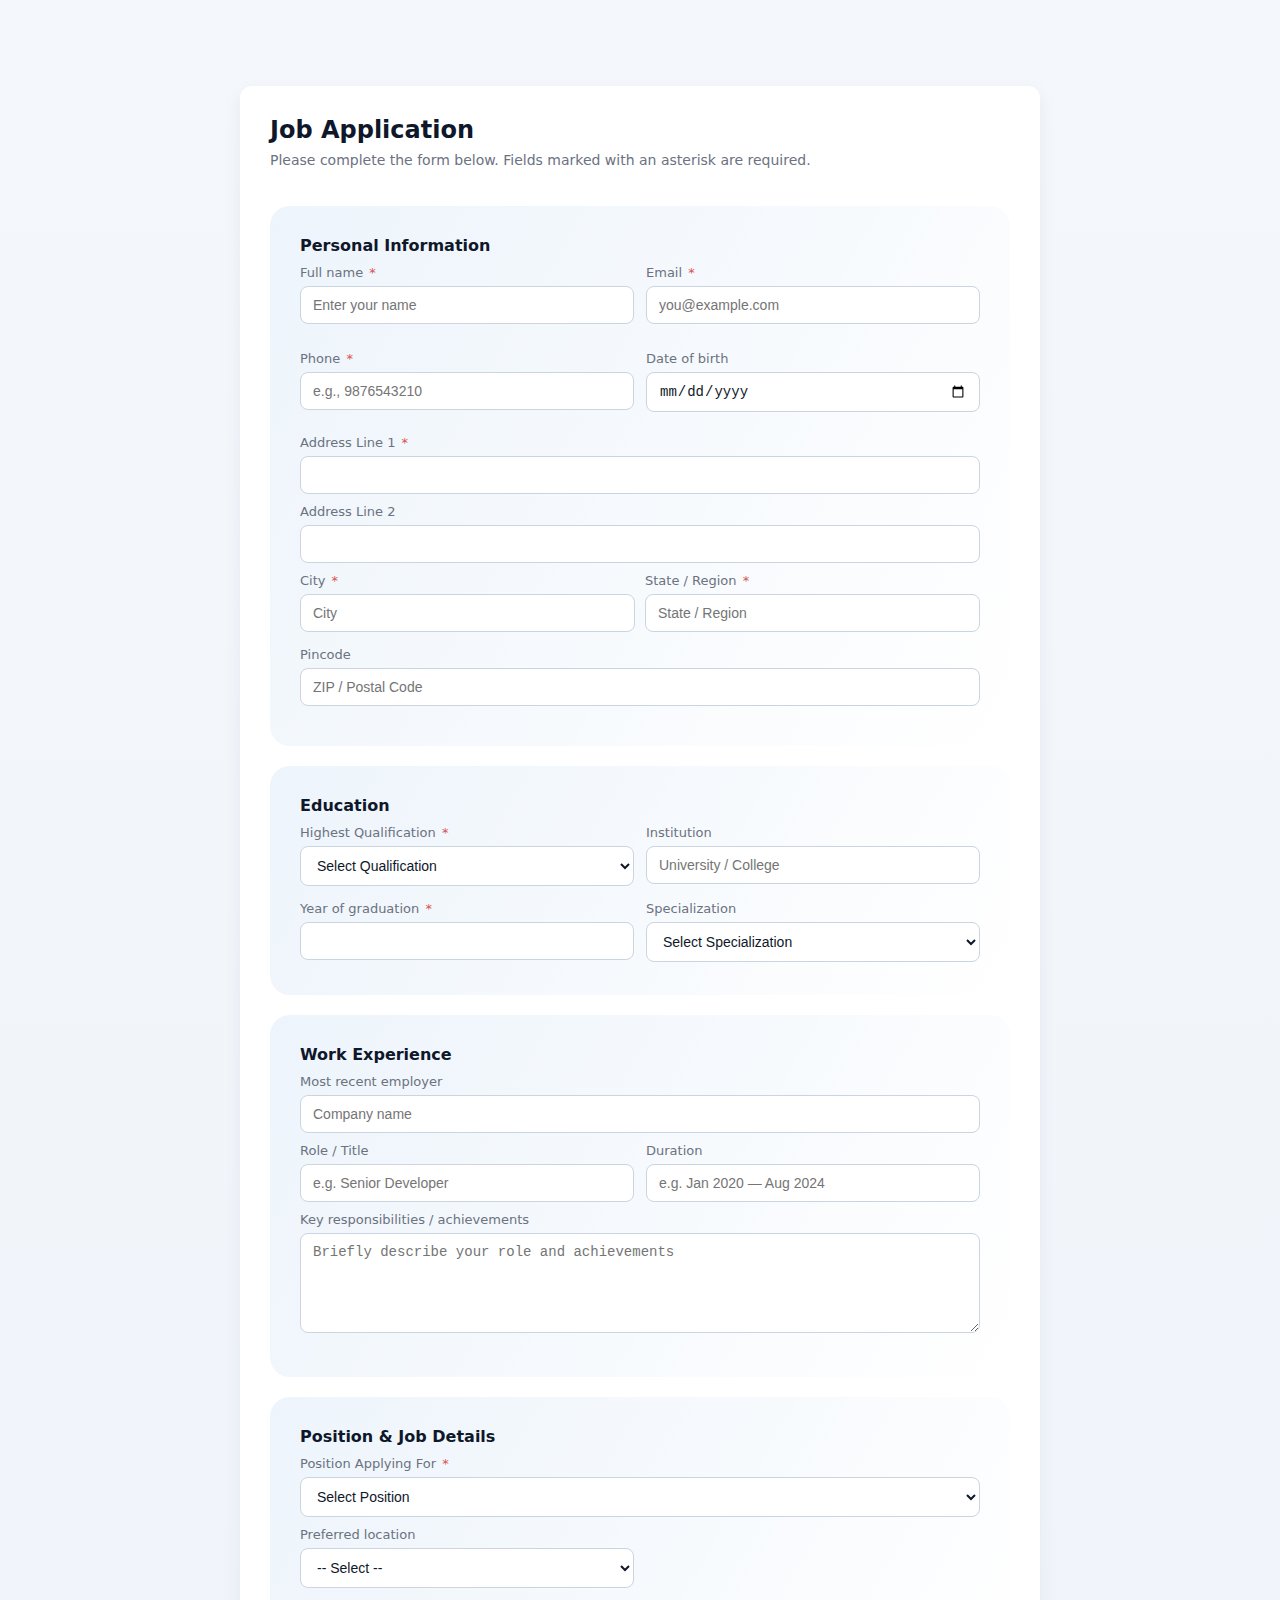
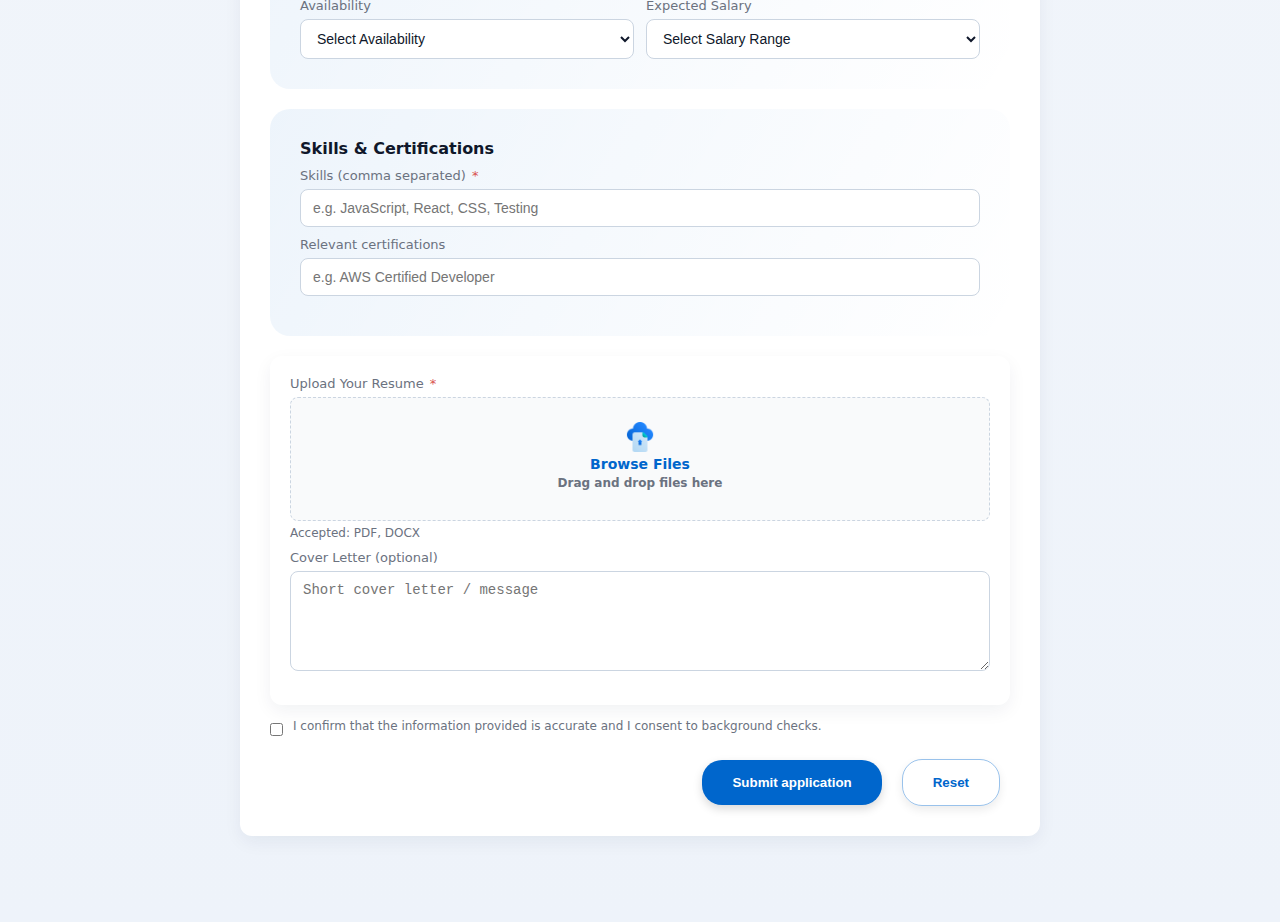
<file: form/form.html>
<!DOCTYPE html>
<html lang="en">
  <head>
    <meta charset="UTF-8" />
    <meta name="viewport" content="width=device-width, initial-scale=1" />
    <title>Job Portal – Application Form</title>

    <link rel="stylesheet" href="/form/form.css" />
  </head>
  <body>
    <div class="container">
      <div class="card">
        <h1>Job Application</h1>
        <p class="lead">
          Please complete the form below. Fields marked with an asterisk are
          required.
        </p>
        <form id="jobForm" action="#" method="post">
          <div>
            <!----------personal info----------->
            <div class="section">
              <strong>Personal Information</strong>
              <div class="grid" style="margin-top: 10px">
                <div class="form-row">
                  <label for="name" class="required">Full name</label>
                  <input
                    id="name"
                    type="text"
                    name="fullName"
                    placeholder="Enter your name"
                    required />
                  <p id="err1-name" class="error-msg"></p>
                </div>

                <div class="form-row">
                  <label for="email" class="required">Email</label>
                  <input
                    id="email"
                    type="email"
                    name="email"
                    placeholder="you@example.com"
                    required />
                  <p id="err2-email" class="error-msg"></p>
                </div>
                <div class="form-row">
                  <label class="required">Phone</label>
                  <input
                    id="phone"
                    type="tel"
                    name="phone"
                    pattern="[+0-9()\-\s]{7,25}"
                    placeholder="e.g., 9876543210"
                    required />
                  <p id="phone-error" class="error-msg"></p>
                </div>

                <div class="form-row">
                  <label>Date of birth</label>
                  <input type="date" name="dob" />
                </div>
              </div>

              <div class="form-row" style="margin-top: 10px">
                <label class="required">Address Line 1</label>
                <input
                  id="address1"
                  type="text"
                  name="address_line1"
                  required />
                <p id="address1-error" class="error-msg"></p>
              </div>

              <div class="form-row" style="margin-top: 10px">
                <label>Address Line 2</label>
                <input type="text" name="address_line2" />
              </div>

              <div
                class="form-row"
                style="margin-top: 10px; display: flex; gap: 10px">
                <div style="flex: 1">
                  <label class="required">City</label>
                  <input
                    id="city"
                    type="text"
                    name="city"
                    placeholder="City"
                    required />
                  <p id="city-error" class="error-msg"></p>
                </div>

                <div style="flex: 1">
                  <label class="required">State / Region</label>
                  <input
                    id="state"
                    type="text"
                    name="state"
                    placeholder="State / Region"
                    required />
                  <p id="state-error" class="error-msg"></p>
                </div>
              </div>

              <div class="form-row" style="margin-top: 10px">
                <label>Pincode</label>
                <input
                  type="text"
                  name="pincode"
                  placeholder="ZIP / Postal Code" />
              </div>
            </div>

            <!-----------------education---------------->
            <div class="section" style="margin-top: 12px">
              <strong>Education</strong>

              <div class="grid" style="margin-top: 10px">
                <div>
                  <label for="highest_qualification" class="required"
                    >Highest Qualification</label
                  >
                  <select
                    id="highest_qualification"
                    name="highest_qualification"
                    required>
                    <option value="">Select Qualification</option>
                    <option>B.Sc</option>
                    <option>B.A</option>
                    <option>B.Com</option>
                    <option>B.E</option>
                    <option>B.Tech</option>
                    <option>M.Sc</option>
                    <option>M.A</option>
                    <option>M.Com</option>
                    <option>MBA</option>
                    <option>Ph.D</option>
                  </select>
                  <p id="qualification-error" class="error-msg"></p>
                </div>
                <div>
                  <label>Institution</label>
                  <input
                    id="institution"
                    type="text"
                    name="institution"
                    placeholder="University / College" />
                </div>
              </div>

              <div class="grid" style="margin-top: 10px">
                <div>
                  <label class="required">Year of graduation</label>
                  <input
                    id="gradYear"
                    type="number"
                    name="gradYear"
                    min="1900"
                    max="2100"
                    required />
                  <p id="year-error" class="error-msg"></p>
                </div>
                <div>
                  <label for="specialization">Specialization </label>
                  <select id="specialization" name="specialization">
                    <option value="">Select Specialization</option>
                    <option>Computer Science</option>
                    <option>Information Technology</option>
                    <option>Electronics & Communication</option>
                    <option>Electrical Engineering</option>
                    <option>Mechanical Engineering</option>
                    <option>Civil Engineering</option>
                    <option>Physics</option>
                    <option>Chemistry</option>
                    <option>Mathematics</option>
                    <option>Biotechnology</option>
                  </select>
                </div>
              </div>
            </div>

            <!----------Work Experience-------------->
            <div class="section" style="margin-top: 12px">
              <strong>Work Experience</strong>
              <div style="margin-top: 10px" class="form-row">
                <label>Most recent employer</label>
                <input type="text" name="employer" placeholder="Company name" />
              </div>
              <div class="grid" style="margin-top: 10px">
                <div>
                  <label>Role / Title</label>
                  <input
                    type="text"
                    name="role"
                    placeholder="e.g. Senior Developer" />
                </div>
                <div>
                  <label>Duration</label>
                  <input
                    type="text"
                    name="duration"
                    placeholder="e.g. Jan 2020 — Aug 2024" />
                </div>
              </div>
              <div class="form-row" style="margin-top: 10px">
                <label>Key responsibilities / achievements</label>
                <textarea
                  name="responsibilities"
                  placeholder="Briefly describe your role and achievements"></textarea>
              </div>
            </div>

            <!------------------job details---------------->
            <div class="section" style="margin-top: 12px">
              <strong>Position & Job Details</strong>
              <div style="margin-top: 10px">
                <label for="position" class="required"
                  >Position Applying For</label
                >
                <select id="position" name="position" required>
                  <option value="">Select Position</option>
                  <option>Software Engineer</option>
                  <option>Frontend Developer</option>
                  <option>Backend Developer</option>
                  <option>Full Stack Developer</option>
                  <option>Data Scientist</option>
                  <option>UI/UX Designer</option>
                  <option>Project Manager</option>
                  <option>Business Analyst</option>
                  <option>DevOps Engineer</option>
                  <option>QA Tester</option>
                </select>
                <p id="position-error" class="error-msg"></p>

                <div class="grid" style="margin-top: 10px">
                  <div>
                    <label>Preferred location</label>
                    <select name="location">
                      <option value="">-- Select --</option>
                      <option>Remote</option>
                      <option>Noida</option>
                      <option>Pune</option>
                      <option>Chennai</option>
                      <option>Bengaluru</option>
                      <option>Gurugram</option>
                    </select>
                  </div>
                </div>
                <div class="grid" style="margin-top: 10px">
                  <div>
                    <label for="availability">Availability</label>
                    <select id="availability" name="availability">
                      <option value="">Select Availability</option>
                      <option>Immediate</option>
                      <option>15 Days</option>
                      <option>30 Days</option>
                      <option>45 Days</option>
                      <option>60 Days</option>
                    </select>
                  </div>
                  <div>
                    <label for="expected_salary">Expected Salary</label>
                    <select id="expected_salary" name="expected_salary">
                      <option value="">Select Salary Range</option>
                      <option>₹3,00,000 - ₹5,00,000</option>
                      <option>₹5,00,000 - ₹7,00,000</option>
                      <option>₹7,00,000 - ₹10,00,000</option>
                      <option>₹10,00,000 - ₹15,00,000</option>
                      <option>₹15,00,000+</option>
                    </select>
                  </div>
                </div>
              </div>
            </div>

            <!------skills-------------->
            <div class="section" style="margin-top: 12px">
              <strong>Skills & Certifications</strong>
              <div style="margin-top: 10px" class="form-row">
                <label class="required">Skills (comma separated)</label>
                <input
                  id="skills"
                  type="text"
                  name="skills"
                  placeholder="e.g. JavaScript, React, CSS, Testing" />
                <p id="skills-error" class="error-msg"></p>
              </div>
              <div class="form-row" style="margin-top: 8px">
                <label>Relevant certifications</label>
                <input
                  type="text"
                  name="certs"
                  placeholder="e.g. AWS Certified Developer" />
              </div>
            </div>

            <!---------------file upload------------->
            <div class="card" style="padding: 20px">
              <div class="form-row">
                <label class="required">Upload Your Resume</label>
                <div class="upload-box">
                  <input
                    type="file"
                    id="resume"
                    name="resume"
                    accept=".pdf,.doc,.docx"
                    required />
                  <label for="resume" class="upload-label">
                    <div class="upload-text">
                      <img
                        src="/form/images/upload-file.png"
                        alt=""
                        style="width: 30px; margin-left: 310px" />
                      <strong>Browse Files</strong>
                      <span class="small">Drag and drop files here</span>
                    </div>
                  </label>
                </div>
                <p id="resume-error" class="error-msg"></p>
                <div class="mini">Accepted: PDF, DOCX</div>
              </div>
              <div class="form-row">
                <label>Cover Letter (optional)</label>
                <textarea
                  name="cover"
                  placeholder="Short cover letter / message"></textarea>
              </div>
            </div>
            <!----------------submit---------------->
            <div id="end">
              <div class="checkbox-row">
                <input type="checkbox" id="consent" name="consent" required />
                <label for="consent" class="small">
                  I confirm that the information provided is accurate and I
                  consent to background checks.
                </label>
                <p id="consent-error" class="error-msg"></p>
              </div>

              <div class="actions">
                <button type="submit">Submit application</button>
                <button type="reset" class="btn-outline">Reset</button>
              </div>
            </div>
          </div>
        </form>
      </div>
    </div>

    <script src="form.js"></script>
  </body>
</html>
</file>
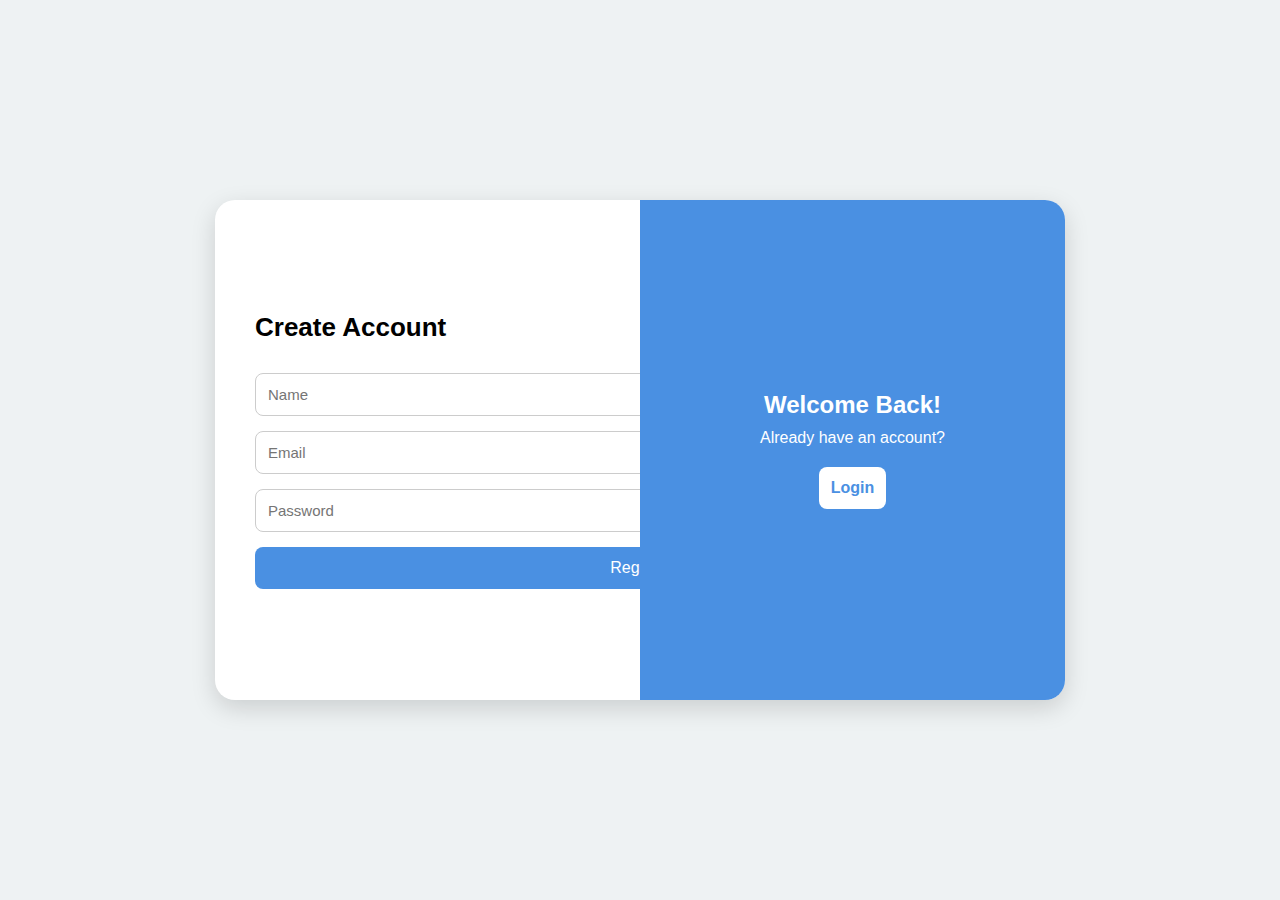
<file: form/swap.html>
<!DOCTYPE html>
<html lang="en">
  <head>
    <meta charset="UTF-8" />
    <meta name="viewport" content="width=device-width, initial-scale=1.0" />
    <title>Login & Register Form</title>
    <style>
      * {
        margin: 0;
        padding: 0;
        box-sizing: border-box;
        font-family: Arial, sans-serif;
      }

      body {
        display: flex;
        justify-content: center;
        align-items: center;
        height: 100vh;
        background: #eef2f3;
      }

      .container {
        width: 850px;
        height: 500px;
        background: #fff;
        border-radius: 20px;
        box-shadow: 0 8px 25px rgba(0, 0, 0, 0.15);
        position: relative;
        overflow: hidden;
      }

      /* Forms wrapper */
      .forms-wrapper {
        display: flex;
        width: 200%;
        height: 100%;
        transition: transform 0.6s ease-in-out;
      }

      .container.active .forms-wrapper {
        transform: translateX(-50%);
      }

      /* Each form */
      .form-container {
        width: 50%;
        padding: 40px;
        display: flex;
        flex-direction: column;
        justify-content: center;
      }

      form {
        display: flex;
        flex-direction: column;
        gap: 15px;
      }

      form h2 {
        margin-bottom: 15px;
        font-size: 26px;
      }

      input {
        padding: 12px;
        border: 1px solid #ccc;
        border-radius: 8px;
        font-size: 15px;
      }

      button {
        padding: 12px;
        border: none;
        border-radius: 8px;
        background: #4a90e2;
        color: #fff;
        font-size: 16px;
        cursor: pointer;
        transition: background 0.3s;
      }

      button:hover {
        background: #357abd;
      }

      /* Panels wrapper */
      .panels-wrapper {
        position: absolute;
        top: 0;
        left: 50%;
        width: 50%;
        height: 100%;
        background: #4a90e2;
        color: white;
        display: flex;
        align-items: center;
        justify-content: center;
        text-align: center;
        transition: transform 0.6s ease-in-out;
      }

      .container.active .panels-wrapper {
        transform: translateX(-100%);
      }

      .panel {
        padding: 40px;
      }

      .panel h2 {
        margin-bottom: 10px;
      }

      .panel button {
        margin-top: 20px;
        background: #fff;
        color: #4a90e2;
        font-weight: bold;
      }
    </style>
  </head>
  <body>
    <div class="container" id="container">
      <!-- Forms Wrapper -->
      <div class="forms-wrapper">
        <!-- Register Form -->
        <div class="form-container">
          <form>
            <h2>Create Account</h2>
            <input type="text" placeholder="Name" required />
            <input type="email" placeholder="Email" required />
            <input type="password" placeholder="Password" required />
            <button>Register</button>
          </form>
        </div>

        <!-- Login Form -->
        <div class="form-container">
          <form>
            <h2>Login</h2>
            <input type="text" placeholder="Username" required />
            <input type="password" placeholder="Password" required />
            <button>Login</button>
          </form>
        </div>
      </div>

      <!-- Panels Wrapper -->
      <div class="panels-wrapper" id="panel">
        <div class="panel">
          <h2 id="panel-title">Welcome Back!</h2>
          <p id="panel-text">Already have an account?</p>
          <button id="panel-btn">Login</button>
        </div>
      </div>
    </div>

    <script>
      const container = document.getElementById("container");
      const panelBtn = document.getElementById("panel-btn");
      const panelTitle = document.getElementById("panel-title");
      const panelText = document.getElementById("panel-text");

      let isLogin = false;

      panelBtn.addEventListener("click", () => {
        container.classList.toggle("active");
        isLogin = !isLogin;

        if (isLogin) {
          panelTitle.textContent = "Hello, Friend!";
          panelText.textContent = "Don't have an account?";
          panelBtn.textContent = "Register";
        } else {
          panelTitle.textContent = "Welcome Back!";
          panelText.textContent = "Already have an account?";
          panelBtn.textContent = "Login";
        }
      });
    </script>
  </body>
</html>
</file>
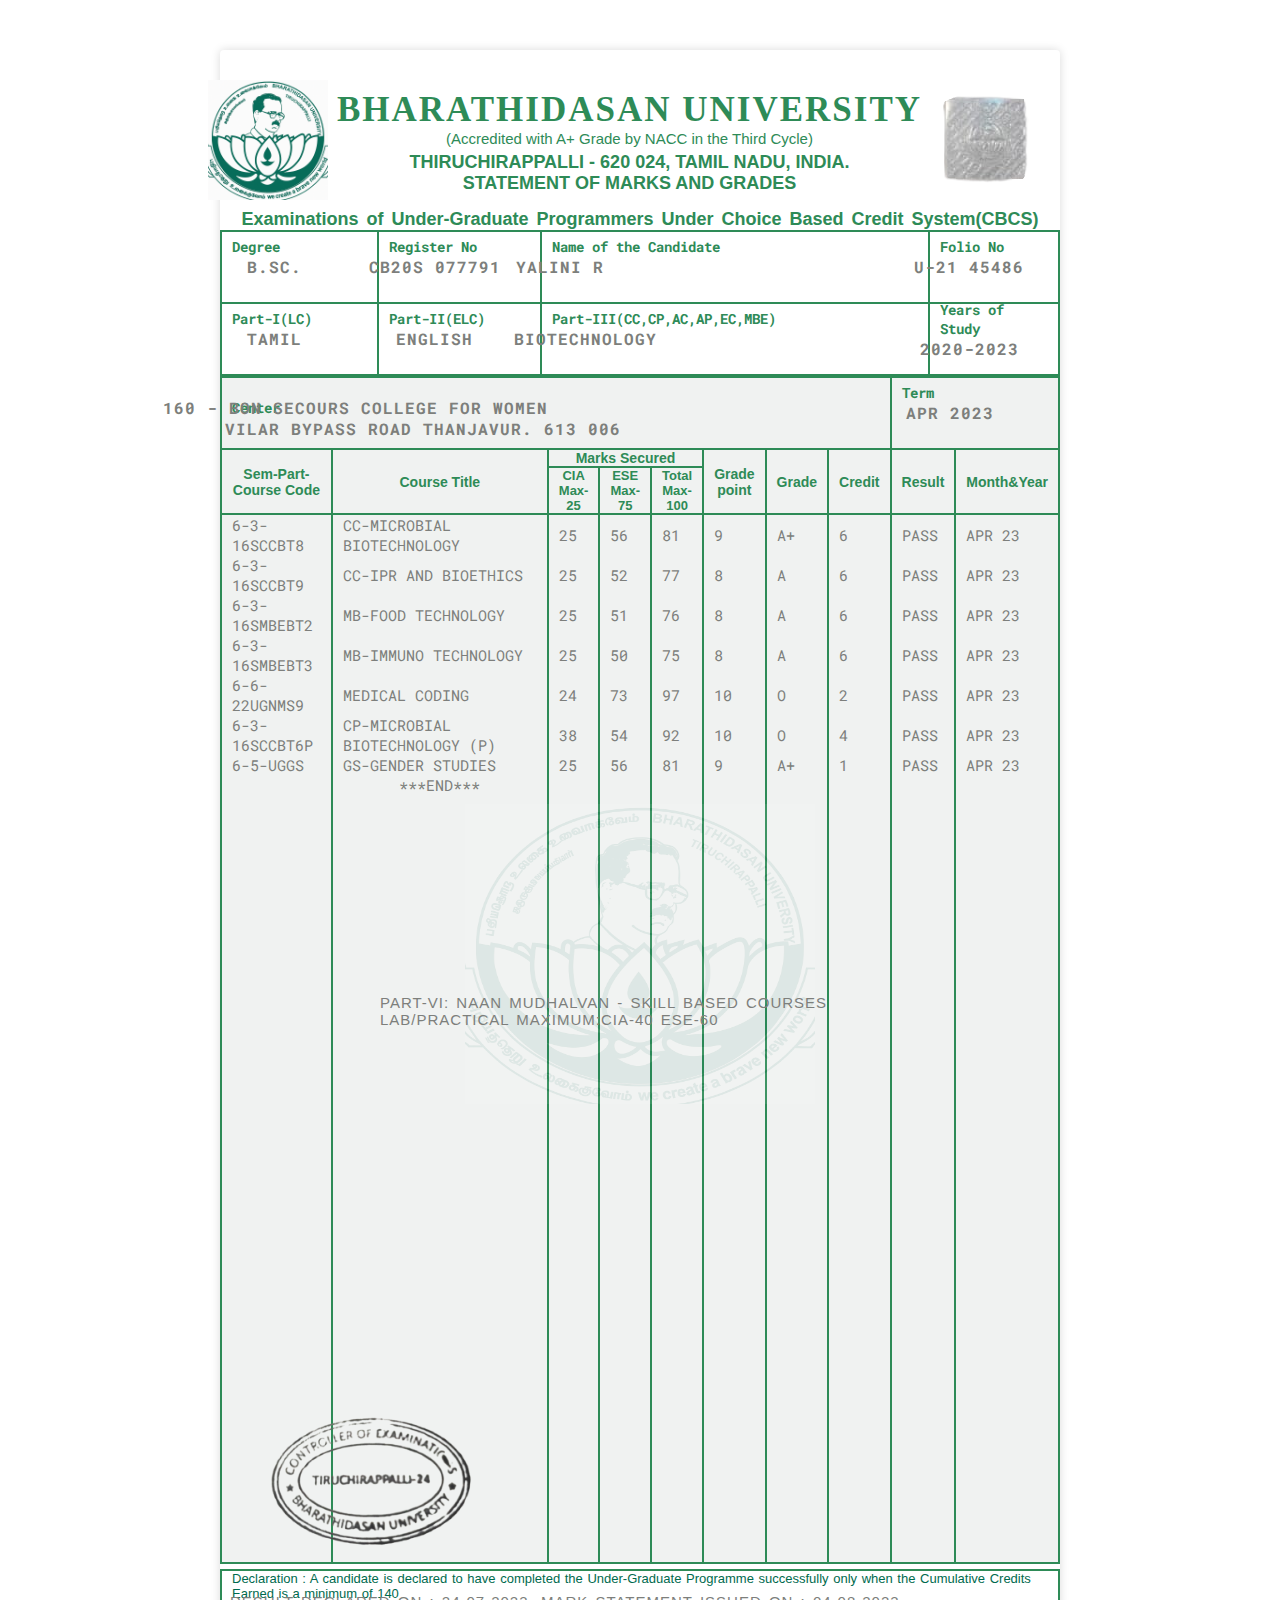
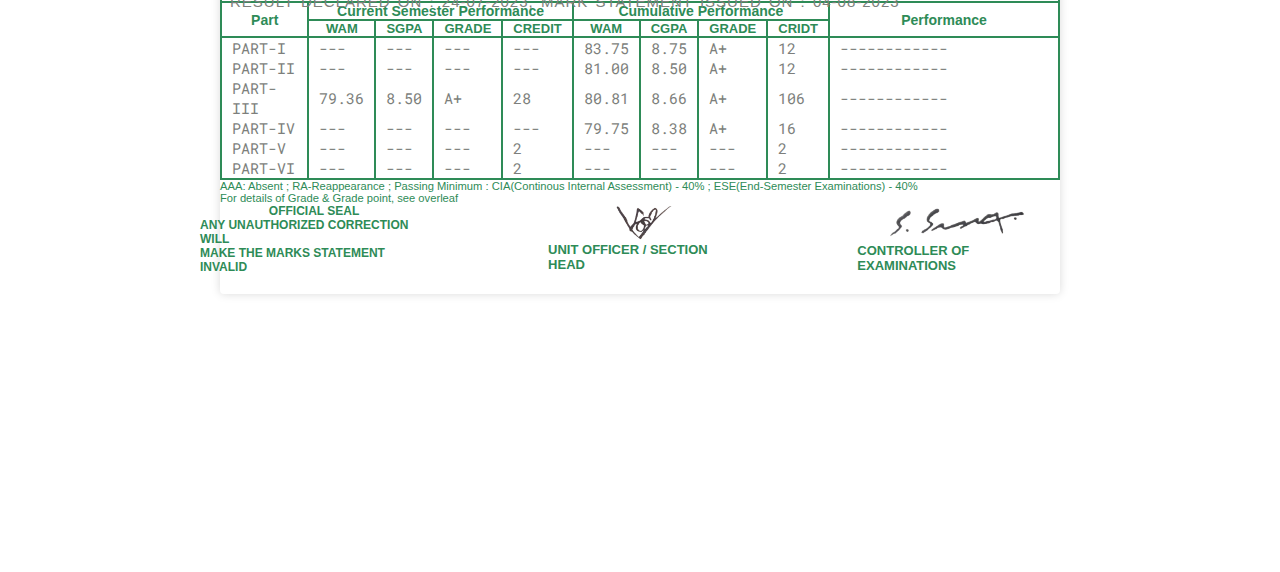
<file: table/marksheet.html>
<!DOCTYPE html>
<html lang="en">
  <head>
    <meta charset="UTF-8" />
    <meta name="viewport" content="width=device-width, initial-scale=1.0" />
    <title>MarkSheet</title>
    <!-- <link href="https://fonts.googleapis.com/css2?family=Cinzel&display=swap" rel="stylesheet"> -->

    <link rel="stylesheet" href="/table/marksheet.css" />
  </head>
  <body>
    <div id="box">
      <img id="bg-img" src="/table/images/lg_corrected.png" alt="" />

      <section id="head-part">
        <div>
          <img
            src="/table/images/lg_corrected.png"
            alt=""
            style="width: 120px; margin-left: -30px" />
        </div>

        <div>
          <h1 style="font-size: 35px; letter-spacing: 2px; font-family: serif">
            BHARATHIDASAN UNIVERSITY
          </h1>

          <p style="font-size: 15px">
            (Accredited with A+ Grade by NACC in the Third Cycle)
          </p>

          <h3 style="font-size: 18px; margin-top: 5px">
            THIRUCHIRAPPALLI - 620 024, TAMIL NADU, INDIA.
          </h3>

          <h3 style="font-size: 18px">STATEMENT OF MARKS AND GRADES</h3>
        </div>

        <div>
          <img src="/table/images/img-1.png" alt="" />
        </div>
      </section>

      <h6
        style="
          font-size: 18px;
          word-spacing: 3px;
          text-align: center;
          color: #2e8b57;
        ">
        Examinations of Under-Graduate Programmers Under Choice Based Credit
        System(CBCS)
      </h6>

      <table id="tb-1">
        <tr class="hg">
          <th style="width: 16vw">
            <p>Degree</p>
            <p>B.SC.</p>
          </th>
          <th style="width: 16vw">
            <p>Register No</p>
            <p>CB20S 077791</p>
          </th>
          <th style="width: 38vw">
            <p>Name of the Candidate</p>
            <p style="margin-left: -350px">YALINI R</p>
          </th>
          <th style="width: 13vw">
            <p>Folio No</p>
            <p>U-21 45486</p>
          </th>
        </tr>
        <tr class="hg">
          <th>
            <p>Part-I(LC)</p>
            <p>TAMIL</p>
          </th>
          <th>
            <p>Part-II(ELC)</p>
            <p>ENGLISH</p>
          </th>
          <th>
            <p>Part-III(CC,CP,AC,AP,EC,MBE)</p>
            <p style="margin-left: -300px">BIOTECHNOLOGY</p>
          </th>
          <th>
            <p>Years of Study</p>
            <p>2020-2023</p>
          </th>
        </tr>
      </table>

      <table style="background-color: rgba(105, 129, 115, 0.1)">
        <thead id="tb-2">
          <tr class="hg">
            <th colspan="8" id="col-1">
              <p style="margin-top: 10px">Center</p>
              <p style="margin-top: -20px; margin-left: -400px">
                160 - BON SECOURS COLLEGE FOR WOMEN
              </p>
              <p style="margin-left: -265px">
                VILAR BYPASS ROAD THANJAVUR. 613 006
              </p>
            </th>

            <th colspan="2">
              <p>Term</p>
              <p>APR 2023</p>
            </th>
          </tr>
          <tr>
            <th rowspan="2" style="width: 10vw">Sem-Part-Course Code</th>
            <th rowspan="2" style="width: 30vw">Course Title</th>
            <th colspan="3">Marks Secured</th>
            <th rowspan="2">Grade point</th>
            <th rowspan="2">Grade</th>
            <th rowspan="2">Credit</th>
            <th rowspan="2">Result</th>
            <th rowspan="2">Month&Year</th>
          </tr>
          <tr id="inner-column">
            <th>CIA Max-25</th>
            <th>ESE Max-75</th>
            <th>Total Max-100</th>
          </tr>
        </thead>

        <tbody>
          <tr>
            <td>6-3-16SCCBT8</td>
            <td>CC-MICROBIAL BIOTECHNOLOGY</td>
            <td>25</td>
            <td>56</td>
            <td>81</td>
            <td>9</td>
            <td>A+</td>
            <td>6</td>
            <td>PASS</td>
            <td>APR 23</td>
          </tr>
          <tr>
            <td>6-3-16SCCBT9</td>
            <td>CC-IPR AND BIOETHICS</td>
            <td>25</td>
            <td>52</td>
            <td>77</td>
            <td>8</td>
            <td>A</td>
            <td>6</td>
            <td>PASS</td>
            <td>APR 23</td>
          </tr>
          <tr>
            <td>6-3-16SMBEBT2</td>
            <td>MB-FOOD TECHNOLOGY</td>
            <td>25</td>
            <td>51</td>
            <td>76</td>
            <td>8</td>
            <td>A</td>
            <td>6</td>
            <td>PASS</td>
            <td>APR 23</td>
          </tr>
          <tr>
            <td>6-3-16SMBEBT3</td>
            <td>MB-IMMUNO TECHNOLOGY</td>
            <td>25</td>
            <td>50</td>
            <td>75</td>
            <td>8</td>
            <td>A</td>
            <td>6</td>
            <td>PASS</td>
            <td>APR 23</td>
          </tr>
          <tr>
            <td>6-6-22UGNMS9</td>
            <td>MEDICAL CODING</td>
            <td>24</td>
            <td>73</td>
            <td>97</td>
            <td>10</td>
            <td>O</td>
            <td>2</td>
            <td>PASS</td>
            <td>APR 23</td>
          </tr>
          <tr>
            <td>6-3-16SCCBT6P</td>
            <td>CP-MICROBIAL BIOTECHNOLOGY (P)</td>
            <td>38</td>
            <td>54</td>
            <td>92</td>
            <td>10</td>
            <td>O</td>
            <td>4</td>
            <td>PASS</td>
            <td>APR 23</td>
          </tr>
          <tr>
            <td>6-5-UGGS</td>
            <td>GS-GENDER STUDIES</td>
            <td>25</td>
            <td>56</td>
            <td>81</td>
            <td>9</td>
            <td>A+</td>
            <td>1</td>
            <td>PASS</td>
            <td>APR 23</td>
          </tr>
          <tr>
            <td></td>
            <td class="last-cell">END</td>
            <td></td>
            <td></td>
            <td></td>
            <td></td>
            <td></td>
            <td></td>
            <td></td>
          </tr>
        </tbody>
      </table>

      <table id="tb-3">
        <thead>
          <tr>
            <td
              colspan="10"
              style="font-size: 13px; color: #006a4e; word-spacing: 1px">
              Declaration : A candidate is declared to have completed the
              Under-Graduate Programme successfully only when the Cumulative
              Credits Earned is a minimum of 140
            </td>
          </tr>
          <tr>
            <th rowspan="2" style="width: 8vw">Part</th>
            <th colspan="4" style="width: 30vw">
              Current Semester Performance
            </th>
            <th colspan="4" style="width: 30vw">Cumulative Performance</th>
            <th rowspan="2" style="width: 25vw">Performance</th>
          </tr>
          <tr id="inner-column">
            <th>WAM</th>
            <th>SGPA</th>
            <th>GRADE</th>
            <th>CREDIT</th>
            <th>WAM</th>
            <th>CGPA</th>
            <th>GRADE</th>
            <th>CRIDT</th>
          </tr>
        </thead>

        <tbody>
          <tr>
            <td>PART-I</td>
            <td>---</td>
            <td>---</td>
            <td>---</td>
            <td>---</td>
            <td>83.75</td>
            <td>8.75</td>
            <td>A+</td>
            <td>12</td>
            <td>------------</td>
          </tr>
          <tr>
            <td>PART-II</td>
            <td>---</td>
            <td>---</td>
            <td>---</td>
            <td>---</td>
            <td>81.00</td>
            <td>8.50</td>
            <td>A+</td>
            <td>12</td>
            <td>------------</td>
          </tr>
          <tr>
            <td>PART-III</td>
            <td>79.36</td>
            <td>8.50</td>
            <td>A+</td>
            <td>28</td>
            <td>80.81</td>
            <td>8.66</td>
            <td>A+</td>
            <td>106</td>
            <td>------------</td>
          </tr>
          <tr>
            <td>PART-IV</td>
            <td>---</td>
            <td>---</td>
            <td>---</td>
            <td>---</td>
            <td>79.75</td>
            <td>8.38</td>
            <td>A+</td>
            <td>16</td>
            <td>------------</td>
          </tr>
          <tr>
            <td>PART-V</td>
            <td>---</td>
            <td>---</td>
            <td>---</td>
            <td>2</td>
            <td>---</td>
            <td>---</td>
            <td>---</td>
            <td>2</td>
            <td>------------</td>
          </tr>
          <tr>
            <td>PART-VI</td>
            <td>---</td>
            <td>---</td>
            <td>---</td>
            <td>2</td>
            <td>---</td>
            <td>---</td>
            <td>---</td>
            <td>2</td>
            <td>------------</td>
          </tr>
        </tbody>
      </table>

      <section id="para">
        <p>
          AAA: Absent ; RA-Reappearance ; Passing Minimum : CIA(Continous
          Internal Assessment) - 40% ; ESE(End-Semester Examinations) - 40%
        </p>
        <p>For details of Grade & Grade point, see overleaf</p>
      </section>

      <section id="sign">
        <div id="pgh">
          <p style="text-align: center">OFFICIAL SEAL</p>
          <p>ANY UNAUTHORIZED CORRECTION WILL</p>
          <p>MAKE THE MARKS STATEMENT INVALID</p>
        </div>
        <div id="sgn-1">
          <img src="/table/images/sign-1.png" alt="" style="width: 100px" />
          <p><b>UNIT OFFICER / SECTION HEAD</b></p>
        </div>
        <div id="sgn-2">
          <img src="/table/images/sign-2.png" alt="" style="width: 150px" />
          <p><b>CONTROLLER OF EXAMINATIONS</b></p>
        </div>
      </section>
    </div>

    <p class="text-1">PART-VI: NAAN MUDHALVAN - SKILL BASED COURSES</p>
    <p class="text-1">LAB/PRACTICAL MAXIMUM:CIA-40 ESE-60</p>

    <p id="text-2">
      RESULT DECLARED ON : 24-07-2023, MARK STATEMENT ISSUED ON : 04-08-2023
    </p>

    <img src="/table/images/seal.png" alt="" id="seal" />
  </body>
</html>
</file>
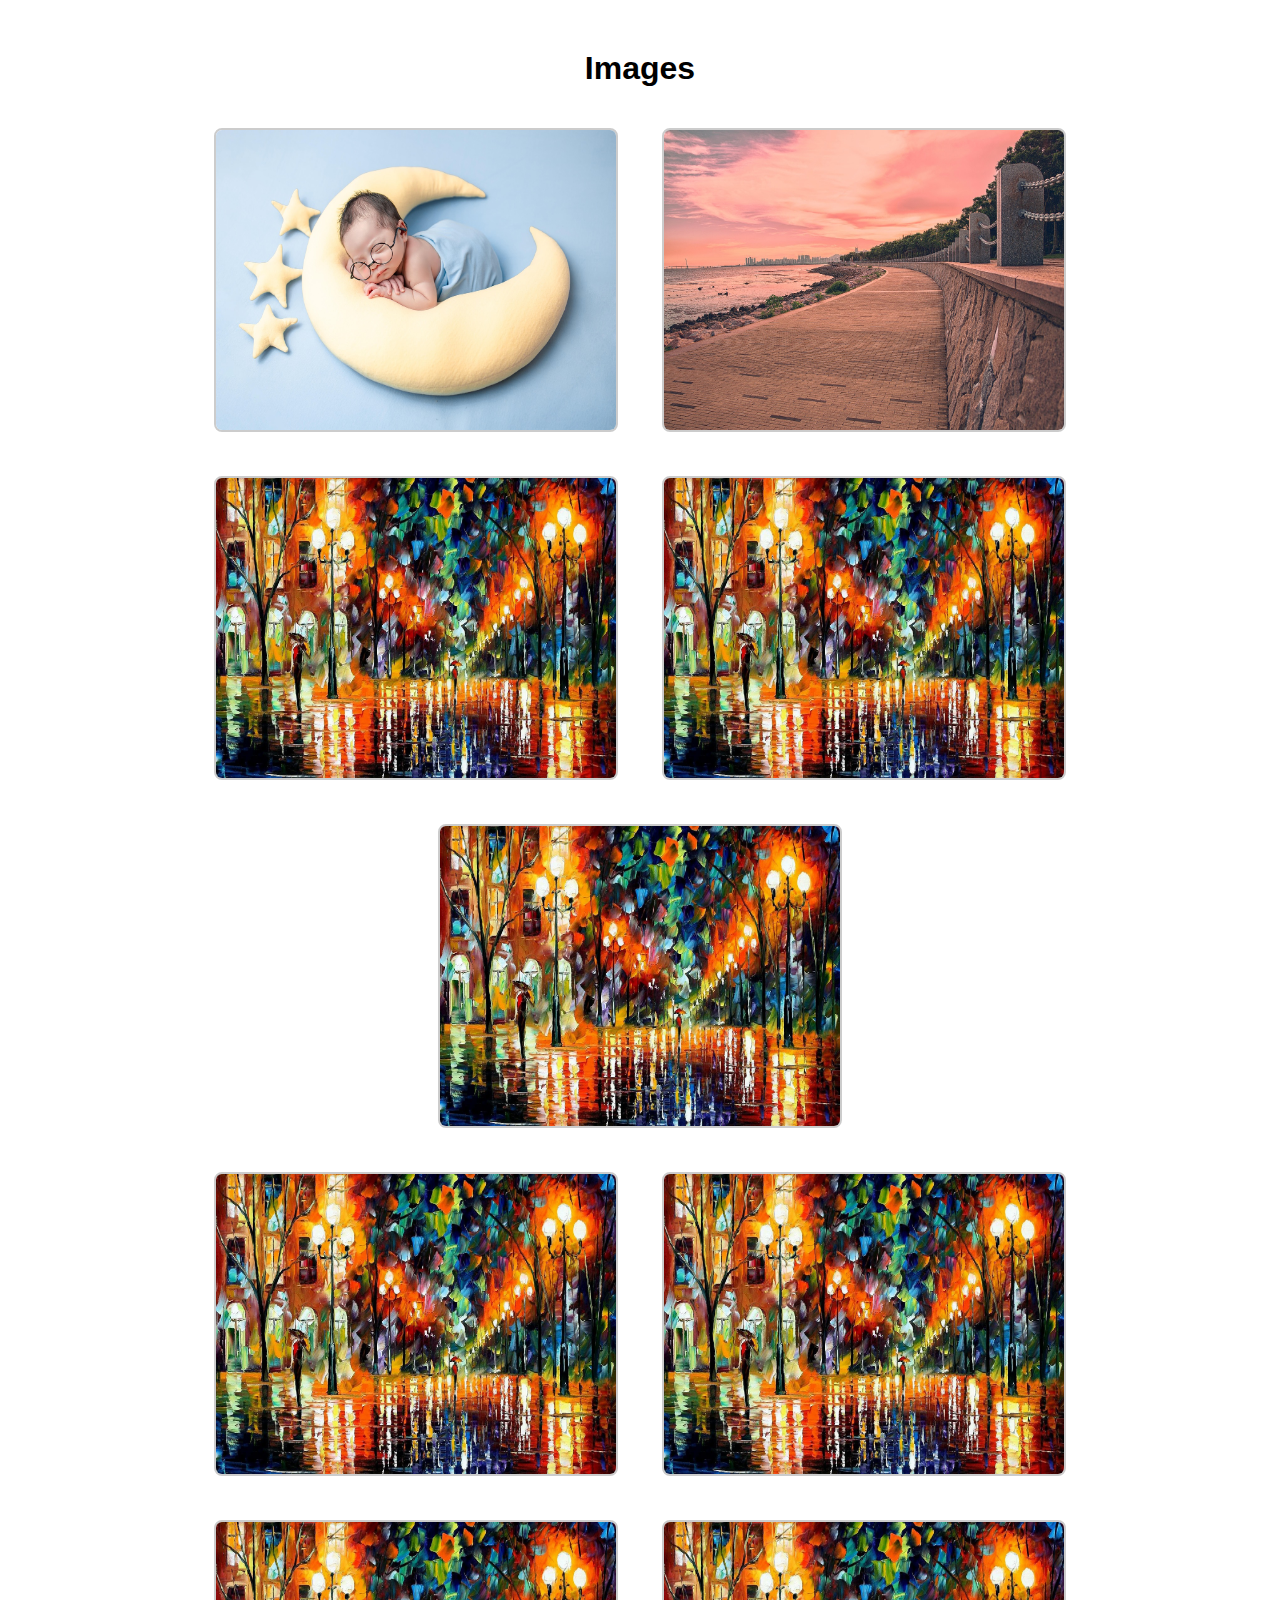
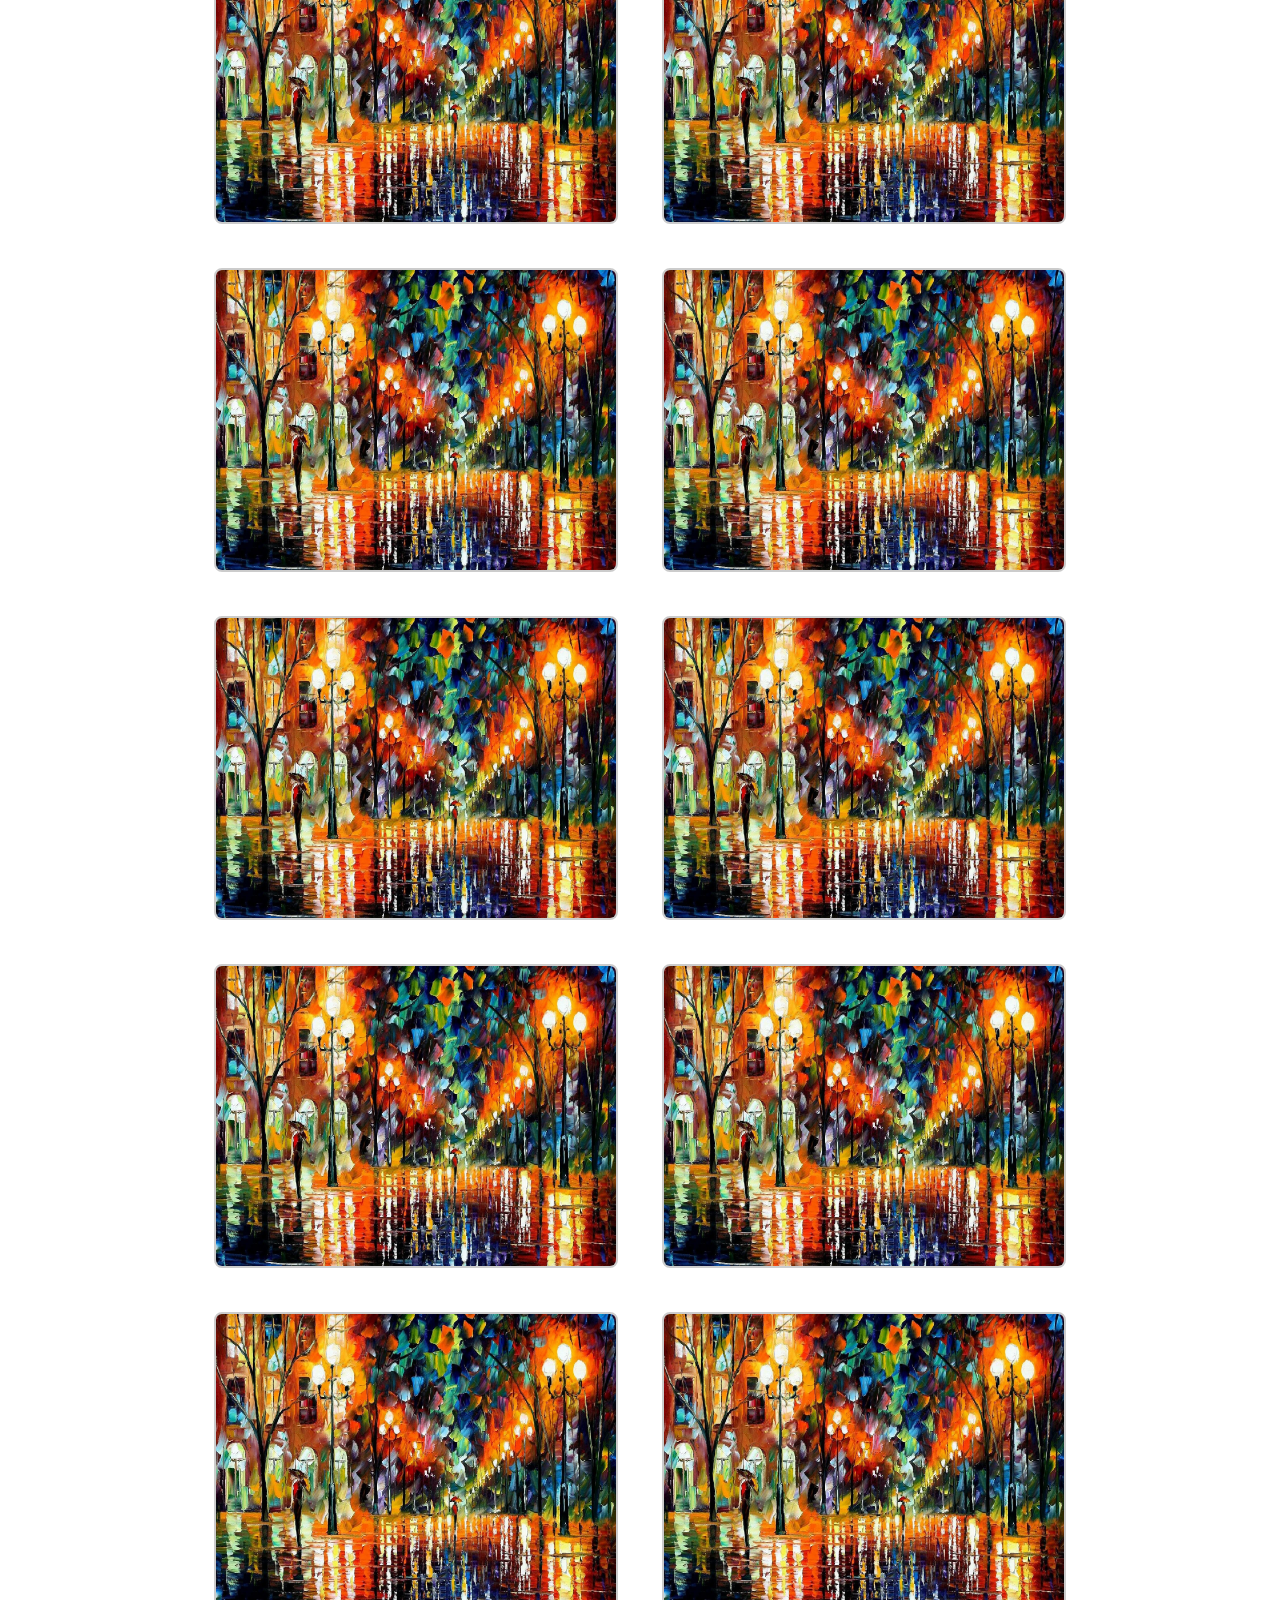
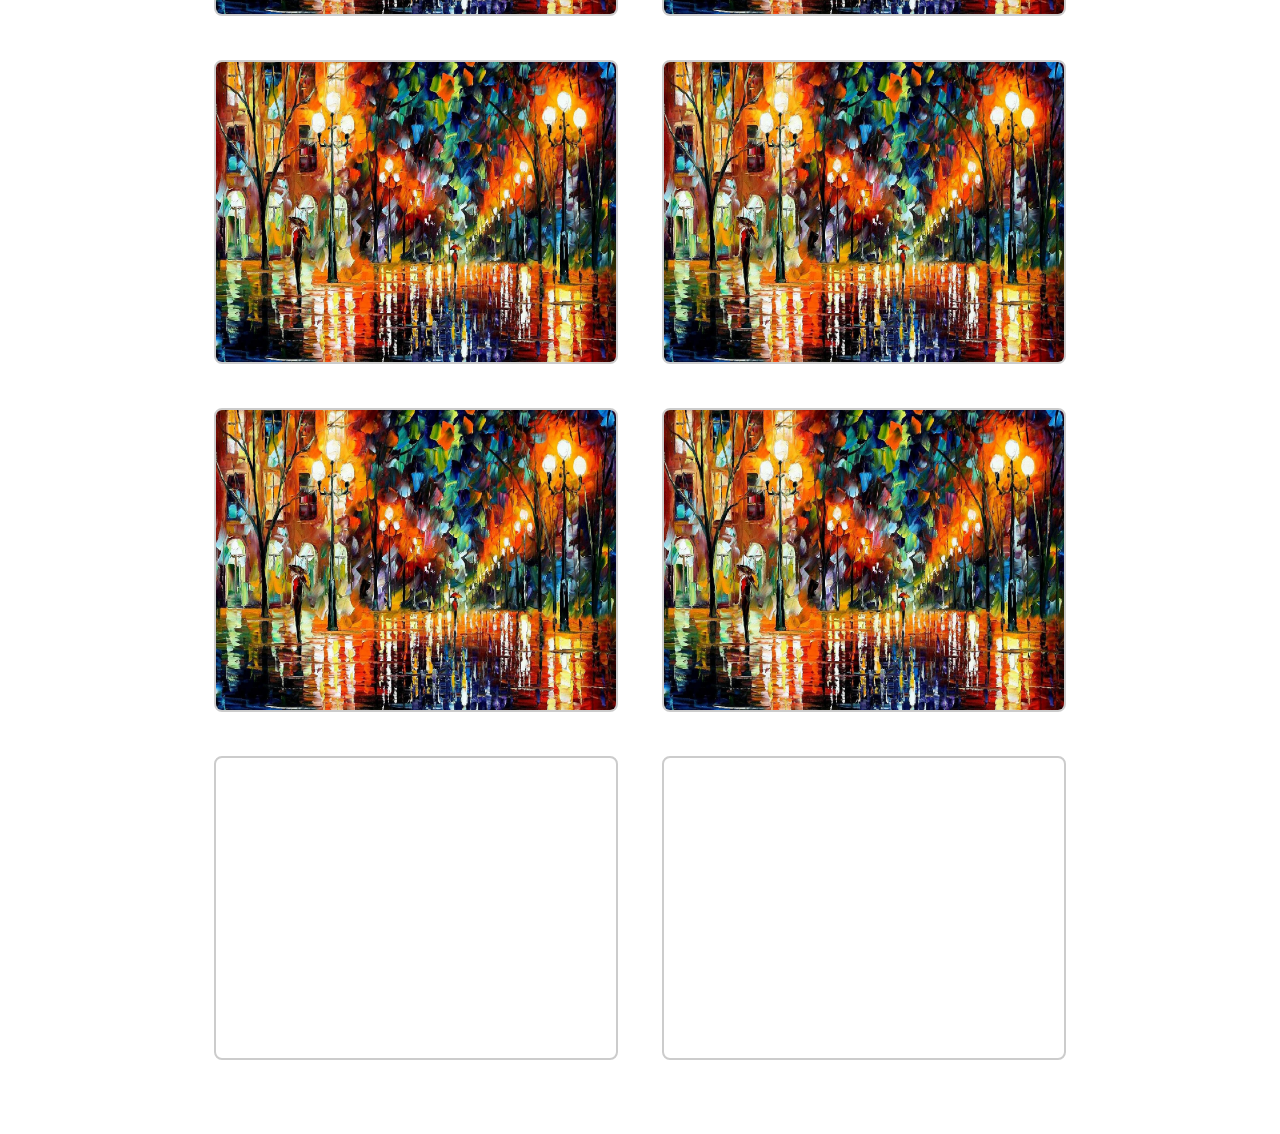
<file: task/image.html>
<!DOCTYPE html>
<html lang="en">
  <head>
    <meta charset="UTF-8" />
    <meta name="viewport" content="width=device-width, initial-scale=1.0" />
    <title>Image Example</title>
    <style>
      body {
        font-family: Arial, sans-serif;
        text-align: center;
        margin: 50px;
      }
      img {
        margin: 20px;
        border: 2px solid #ccc;
        border-radius: 8px;
        width: 400px;
        height: 300px;
      }
    </style>
  </head>
  <body>
    <h1>Images</h1>

    <!-- normal image -->
    <img src="/task/images/baby.jpg" alt=" " title="This is the normal image" />

    <!-- Clickable image wrapped in <a> -->
    <a
      href="https://pixabay.com/photos/newborn-baby-sleeping-costume-moon-6467762/"
      target="_blank">
      <img
        src="/task/images/beach.jpg"
        alt=" "
        title="Clicking this image will take you to pixabay" />
    </a>

    <div>

       <!-- Image with lazy loading -->
    <img
      src="/task/images/street.webp"
      alt="Lazy Loaded Image"
      title="lazy loaded image"
      loading="lazy" />

        <img
      src="/task/images/street.webp"
      alt="Lazy Loaded Image"
      title="lazy loaded image"
      loading="lazy" />
        <img
      src="/task/images/street.webp"
      alt="Lazy Loaded Image"
      title="lazy loaded image"
      loading="lazy" />
    </div>

     <!-- Image with lazy loading -->
    <img
      src="/task/images/street.webp"
      alt="Lazy Loaded Image"
      title="lazy loaded image"
      loading="lazy" />

        <img
      src="/task/images/street.webp"
      alt="Lazy Loaded Image"
      title="lazy loaded image"
      loading="lazy" />
        <img
      src="/task/images/street.webp"
      alt="Lazy Loaded Image"
      title="lazy loaded image"
      loading="lazy" />

       <!-- Image with lazy loading -->
    <img
      src="/task/images/street.webp"
      alt="Lazy Loaded Image"
      title="lazy loaded image"
      loading="lazy" />

        <img
      src="/task/images/street.webp"
      alt="Lazy Loaded Image"
      title="lazy loaded image"
      loading="lazy" />
        <img
      src="/task/images/street.webp"
      alt="Lazy Loaded Image"
      title="lazy loaded image"
      loading="lazy" />
       <!-- Image with lazy loading -->
    <img
      src="/task/images/street.webp"
      alt="Lazy Loaded Image"
      title="lazy loaded image"
      loading="lazy" />

        <img
      src="/task/images/street.webp"
      alt="Lazy Loaded Image"
      title="lazy loaded image"
      loading="lazy" />
        <img
      src="/task/images/street.webp"
      alt="Lazy Loaded Image"
      title="lazy loaded image"
      loading="lazy" />
       <!-- Image with lazy loading -->
    <img
      src="/task/images/street.webp"
      alt="Lazy Loaded Image"
      title="lazy loaded image"
      loading="lazy" />

        <img
      src="/task/images/street.webp"
      alt="Lazy Loaded Image"
      title="lazy loaded image"
      loading="lazy" />
        <img
      src="/task/images/street.webp"
      alt="Lazy Loaded Image"
      title="lazy loaded image"
      loading="lazy" />
       <!-- Image with lazy loading -->
    <img
      src="/task/images/street.webp"
      alt="Lazy Loaded Image"
      title="lazy loaded image"
      loading="lazy" />

        <img
      src="/task/images/street.webp"
      alt="Lazy Loaded Image"
      title="lazy loaded image"
      loading="lazy" />
        <img
      src="/task/images/street.webp"
      alt="Lazy Loaded Image"
      title="lazy loaded image"
      loading="lazy" />
       <!-- Image with lazy loading -->
    <img
      src="/task/images/street.webp"
      alt="Lazy Loaded Image"
      title="lazy loaded image"
      loading="lazy" />

        <img
      src="/task/images/street.webp"
      alt="Lazy Loaded Image"
      title="lazy loaded image"
      loading="lazy" />
        <img
      src="/task/images/street.webp"
      alt="Lazy Loaded Image"
      title="lazy loaded image"
      loading="lazy" />

   

  </body>
</html>
</file>
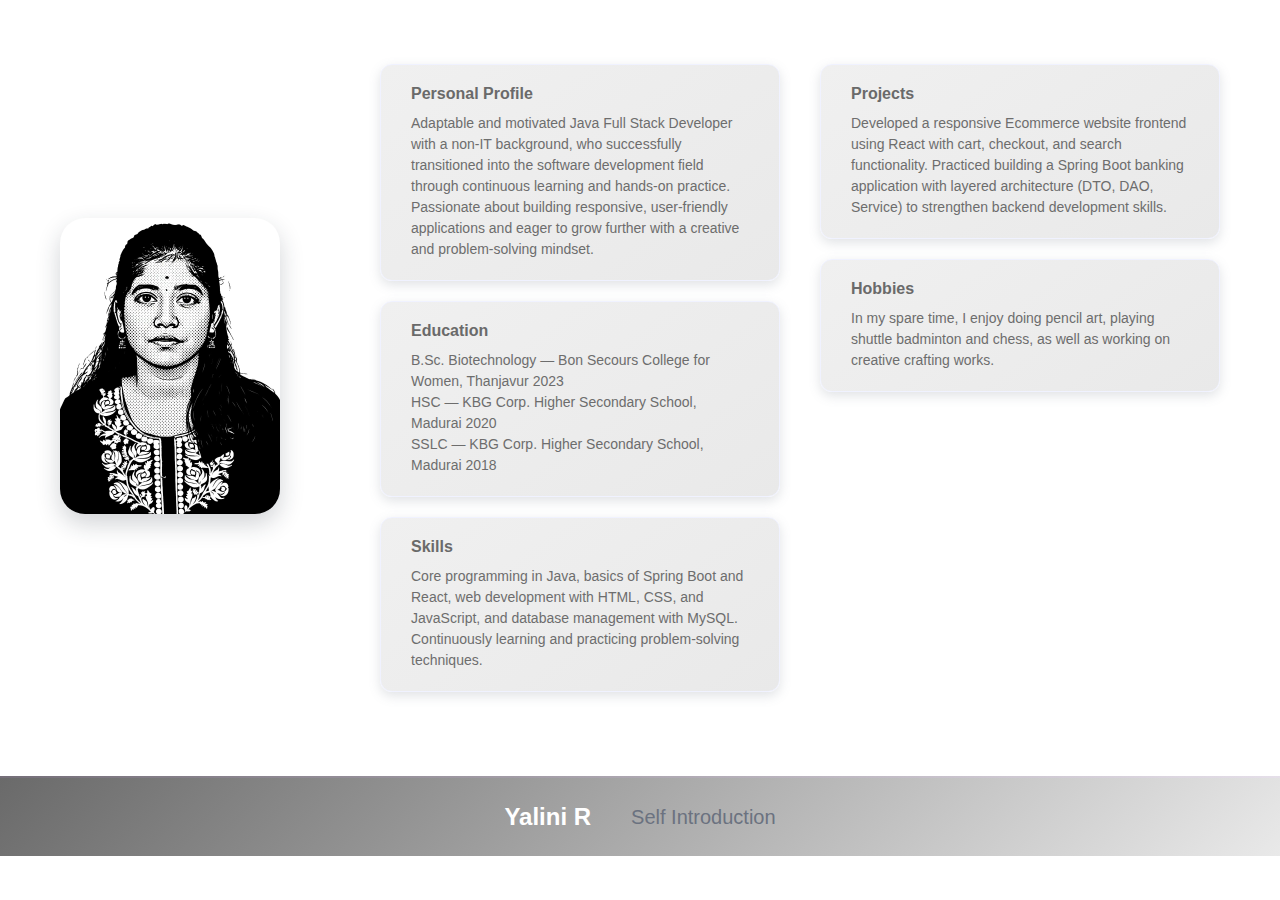
<file: task/selfintro.html>
<!DOCTYPE html>
<html lang="en">
  <head>
    <meta charset="UTF-8" />
    <meta name="viewport" content="width=device-width, initial-scale=1.0" />
    <title>Self Introduction - Yalini</title>
    <style>
      * {
        margin: 0;
        padding: 0;
        box-sizing: border-box;
        font-family: Arial, sans-serif;
      }

      body {
        display: flex;
        flex-direction: column;
        color: #1f2937;
      }

      .container {
        display: flex;
        justify-content: space-evenly;
        align-items: center;
        gap: 100px;
        padding:44px  60px;
      }

      .left img {
        max-width: 220px;
        border-radius: 25px;
        box-shadow: 0 10px 25px rgba(31, 41, 55, 0.2);
        background: #ffffff;
      }

      .right {
        display: grid;
        grid-template-columns: 1fr 1fr;
        row-gap: 20px;
        column-gap: 40px;
      }

      .card {
        background: linear-gradient(145deg, #f0f0f0, #e9e9e9);
        border-radius: 12px;
        padding: 20px 30px;
        margin-top: 20px;
        box-shadow: 0 4px 12px rgba(107, 114, 128, 0.2);
        border: 1px solid #f0f2ff;
      }

      .card h3 {
        margin-bottom: 10px;
        font-size: 16px;
        color:#6a6a6a;
      }

      .card p {
        color:rgb(109, 109, 109);
        line-height: 1.5;
        font-size: 14px;
      }

      .footer {
        margin-top: 40px;
        background: linear-gradient(135deg, #6a6a6a, #e9e9e9);
        color: #2b0e64;
        text-align: center;
        padding: 25px 20px;
        display: flex;
        justify-content: center;
        align-items: center;
        gap: 40px;
        border-top: 2px solid #a855f710;
      }

      .footer h2 {
        font-size: 24px;
        color: #ffffff;
      }

      .footer span {
        font-size: 20px;
        font-weight: 500;
        color: #6b7280;
      }

      @media (max-width: 768px) {
        .container {
          flex-direction: column;
          align-items: center;
          padding: 40px;
          gap: 50px;
        }

        .right {
          grid-template-columns: 1fr;
        }

        .footer {
          flex-direction: column;
          gap: 10px;
        }
      }
    </style>
  </head>
  <body>
    <div class="container">
      <!-- Left side image -->
      <div class="left">
        <img src="images/img-2.jpg" alt="Your Photo" />
      </div>

      <!-- Right side content -->
      <div class="right">
        <div>
         <div class="card">
        <h3>Personal Profile</h3>
            <p>
              Adaptable and motivated Java Full Stack Developer with a non-IT background, 
              who successfully transitioned into the software development field through 
              continuous learning and hands-on practice. Passionate about building 
              responsive, user-friendly applications and eager to grow further with a 
              creative and problem-solving mindset.
            </p>
        </div>


          <div class="card">
            <h3>Education</h3>
            <p>
              B.Sc. Biotechnology — Bon Secours College for Women, Thanjavur
              2023 <br />
              HSC — KBG Corp. Higher Secondary School, Madurai 2020 <br />
              SSLC — KBG Corp. Higher Secondary School, Madurai 2018
            </p>
          </div>

        <div class="card">
        <h3>Skills</h3>
        <p>
          Core programming in Java, basics of Spring Boot and React, 
          web development with HTML, CSS, and JavaScript, 
          and database management with MySQL. 
          Continuously learning and practicing problem-solving techniques.
        </p>
       </div>

        </div>

        <div>
          <div class="card">
            <h3>Projects</h3>
            <p>
              Developed a responsive Ecommerce website frontend using React with
              cart, checkout, and search functionality. Practiced building a
              Spring Boot banking application with layered architecture (DTO, DAO,
              Service) to strengthen backend development skills.
            </p>
          </div>

         <div class="card">
          <h3>Hobbies</h3>
          <p>
            In my spare time, I enjoy doing pencil art, playing shuttle badminton and chess, 
            as well as working on creative crafting works.
          </p>
        </div>

        </div>
      </div>
    </div>

    <!-- Footer -->
    <div class="footer">
      <h2>Yalini R</h2>
      <span>Self Introduction</span>
    </div>
  </body>
</html>
</file>
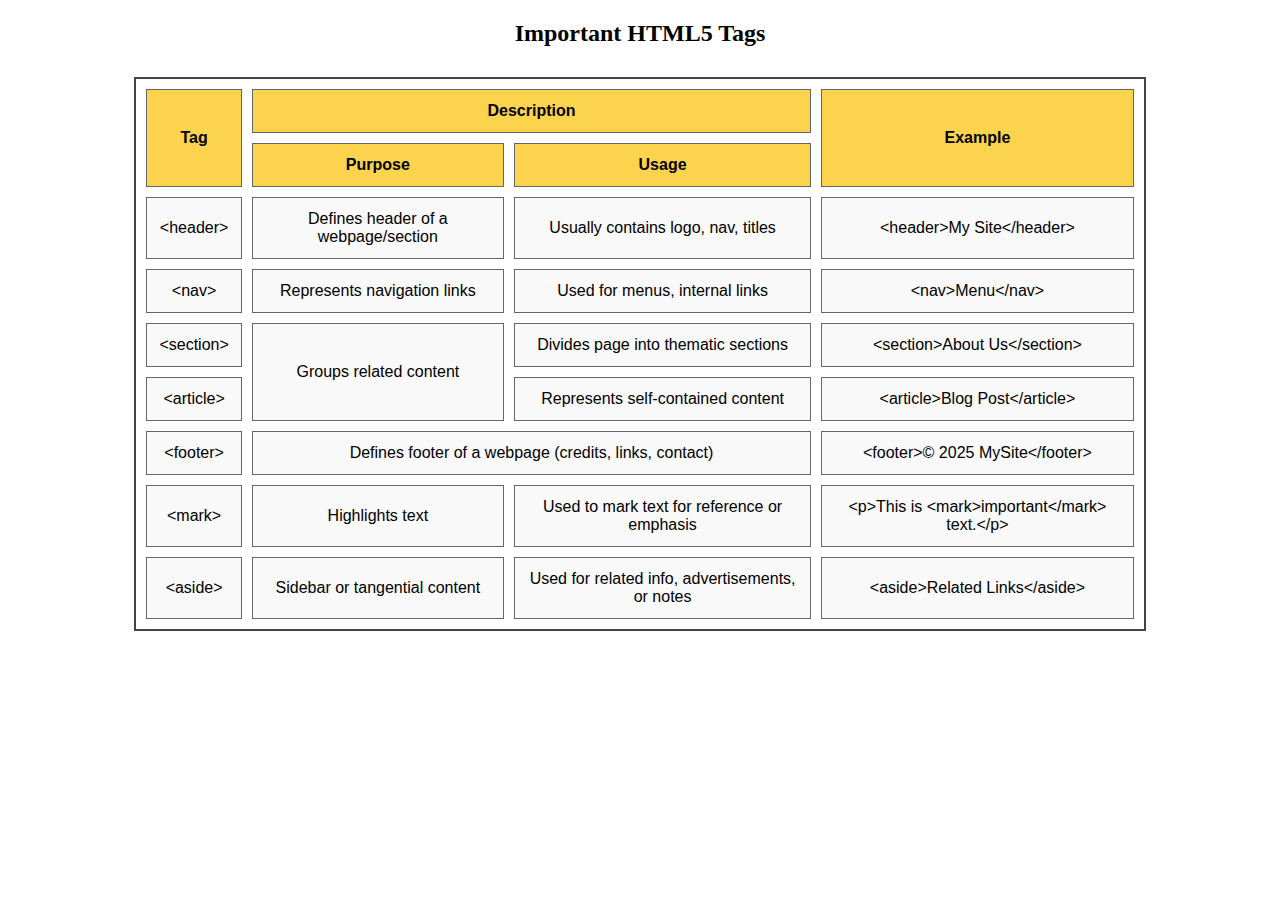
<file: task/table.html>
<!DOCTYPE html>
<html lang="en">
  <head>
    <meta charset="UTF-8" />
    <meta name="viewport" content="width=device-width, initial-scale=1.0" />
    <title>HTML5 Tags Table</title>
    <style>
      table {
        border-collapse: separate;
        border-spacing: 10px; 
        width: 80%;
        margin: 30px auto;
        border: 2px solid #444;
      }
      th,
      td {
        border: 1px solid #666;
        padding: 12px; 
        text-align: center;
        font-family: Arial, sans-serif;
      }
      th {
        background: #fcd34d;
      }
      td {
        background: #f9f9f9;
      }
    </style>
  </head>
  <body>
    <h2 style="text-align: center">Important HTML5 Tags</h2>

    <table>
      <tr>
        <th rowspan="2">Tag</th>
        <th colspan="2">Description</th>
        <th rowspan="2">Example</th>
      </tr>
      <tr>
        <th>Purpose</th>
        <th>Usage</th>
      </tr>

      <tr>
        <td>&lt;header&gt;</td>
        <td>Defines header of a webpage/section</td>
        <td>Usually contains logo, nav, titles</td>
        <td>&lt;header&gt;My Site&lt;/header&gt;</td>
      </tr>

      <tr>
        <td>&lt;nav&gt;</td>
        <td>Represents navigation links</td>
        <td>Used for menus, internal links</td>
        <td>&lt;nav&gt;Menu&lt;/nav&gt;</td>
      </tr>

      <tr>
        <td>&lt;section&gt;</td>
        <td rowspan="2">Groups related content</td>
        <td>Divides page into thematic sections</td>
        <td>&lt;section&gt;About Us&lt;/section&gt;</td>
      </tr>

      <tr>
        <td>&lt;article&gt;</td>
        <td>Represents self-contained content</td>
        <td>&lt;article&gt;Blog Post&lt;/article&gt;</td>
      </tr>

      <tr>
        <td>&lt;footer&gt;</td>
        <td colspan="2">
          Defines footer of a webpage (credits, links, contact)
        </td>
        <td>&lt;footer&gt;© 2025 MySite&lt;/footer&gt;</td>
      </tr>

      <tr>
        <td>&lt;mark&gt;</td>
        <td>Highlights text</td>
        <td>Used to mark text for reference or emphasis</td>
        <td>
          &lt;p&gt;This is &lt;mark&gt;important&lt;/mark&gt; text.&lt;/p&gt;
        </td>
      </tr>

      <tr>
        <td>&lt;aside&gt;</td>
        <td>Sidebar or tangential content</td>
        <td>Used for related info, advertisements, or notes</td>
        <td>&lt;aside&gt;Related Links&lt;/aside&gt;</td>
      </tr>

    
    </table>
  </body>
</html>
</file>
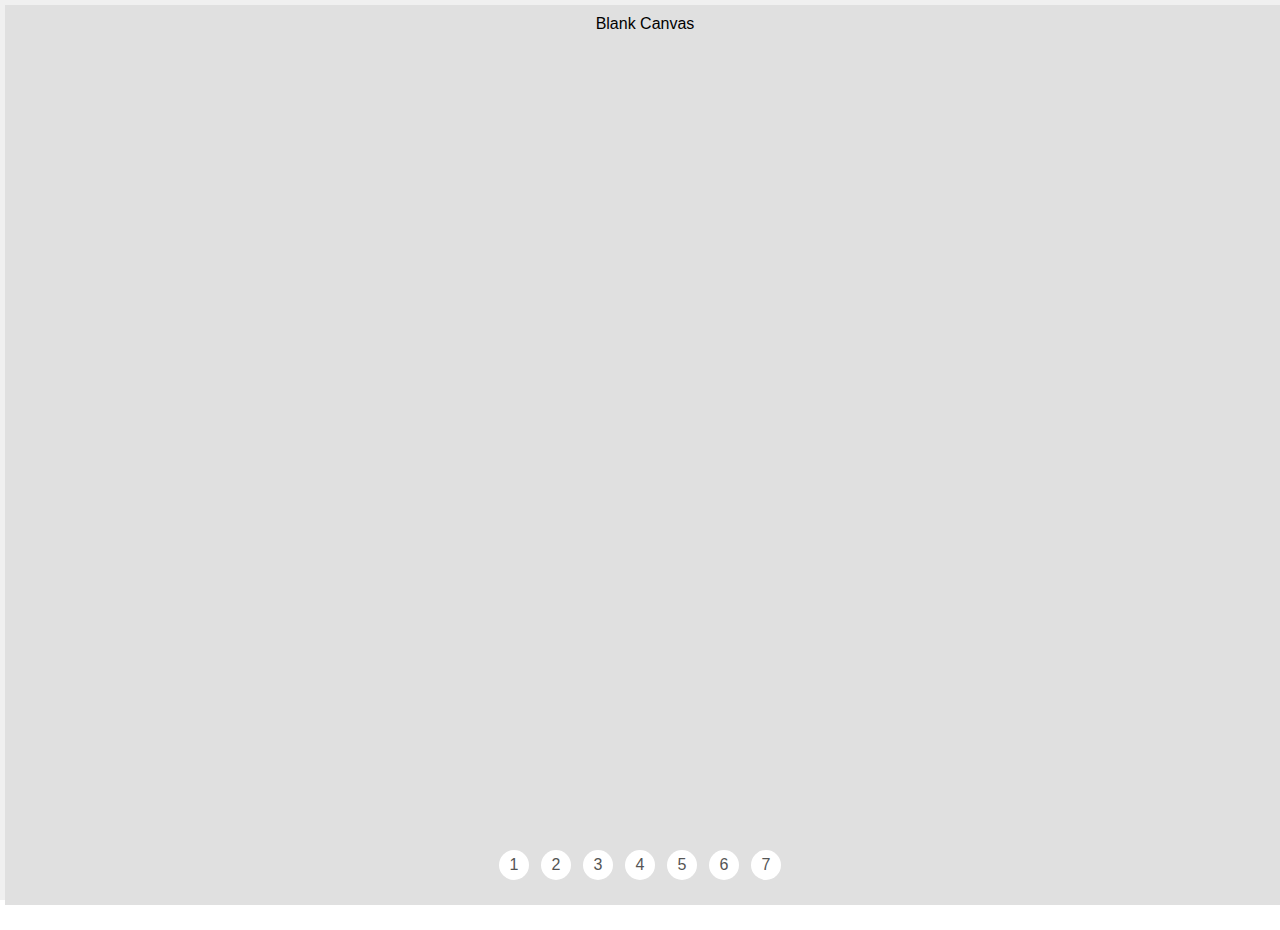
<file: task/webpagelayout.html>
<!DOCTYPE html>
<html lang="en">
<head>
  <meta charset="UTF-8">
  <meta name="viewport" content="width=device-width, initial-scale=1.0">
  <title>Pure CSS Web Layout Slides</title>
   <link rel="stylesheet" href="/task/wb.css">
</head>
<body>

  <!-- Invisible anchors for :target -->
  <div id="slide1"></div>
  <div id="slide2"></div>
  <div id="slide3"></div>
  <div id="slide4"></div>
  <div id="slide5"></div>
  <div id="slide6"></div>
  <div id="slide7"></div>

  <!-- Slides -->
  <div class="slider">

    <!------------layout-1------------->
  <div class="slide layout1">
        <section>Blank Canvas</section>
  </div>

  <!-------------layout-2-------------->
    <div class="slide layout2">
        <header>Header</header>
        <section>Content</section>
        <footer>Footer</footer>
    </div>

   <!-------------layout-3-------------->
    <div class="slide layout3">
        <header>Header</header>
        <nav>Topnav</nav>
        <section>Content</section>
        <footer>Footer</footer>
    </div>

    <!-------------layout-4-------------->
    <div class="slide layout4">
        <header>Header</header>
        <main>
            <aside>aside</aside>
           <article>content</article>
        </main>
        <footer>Footer</footer>
    </div>

     <!-------------layout-5-------------->
   <div class="slide layout5">
        <header>Header</header>
        <div class="topnav"> Topnav</div>
            <main>
                <nav>Leftnav</nav>
                <section>Content</section>
            </main>
            <footer>Footer</footer>
   </div>

<!-------------layout-6------------>  
   <div class="slide layout6">
        <header>Header</header>
        <main>
            <nav>Leftnav</nav>
            <section>Content</section>
            <div class="rightnav">Rightnav</div>
        </main>
        <footer>Footer</footer>
    </div>


    <!-------------layout-7------------>  
 <div class="slide layout7">
     <header>Header</header>
        <div class="topnav">Topnav</div>
         <main>
            <nav>Leftnav</nav>
            <section>Content</section>
            <div class="rightnav">Rightnav</div>
        </main>
         <footer>Footer</footer>
 </div>

</div>




  <!-- Buttons -->
  <div class="controls">
    <a href="#slide1">
        <p>1</p>
    </a>
    <a href="#slide2">
        <p>2</p></a>
    <a href="#slide3">
        <p>3</p>
    </a>
    <a href="#slide4">
        <p>4</p>
    </a>
    <a href="#slide5">
        <p>5</p>
    </a>
    <a href="#slide6">
        <p>6</p>
    </a>
    <a href="#slide7">
        <p>7</p>
    </a>

  </div>

</body>
</html>
</file>
<file: form/form.css>
* {
  margin: 0px;
  padding: 0px;
  box-sizing: border-box;
}
body {
  font-family: Inter, system-ui, Segoe UI, Roboto, "Helvetica Neue", Arial;
  background: linear-gradient(180deg, #f4f7fb, #eef3fa);
  color: #0f172a;
}
.container {
  max-width: 900px;
  margin: 36px auto;
  padding: 50px;
}

.card {
  background: #ffffff;
  border-radius: 12px;
  box-shadow: 0 6px 18px rgba(12, 30, 60, 0.06);
  padding: 30px;
}

h1 {
  margin: 0 0 8px;
  font-size: 24px;
}

p.lead {
  margin: 0 0 18px;
  color: #6b7280;
  font-size: 14px;
}

form {
  display: grid;
  grid-template-columns: 1fr;
  gap: 20px;
}
@media (max-width: 880px) {
  form {
    grid-template-columns: 1fr;
  }
}

.section {
  background: linear-gradient(120deg, rgba(0, 102, 204, 0.07), transparent);
  padding: 30px;
  border-radius: 20px;
  margin: 20px 0px;
}
.grid {
  display: grid;
  grid-template-columns: repeat(2, 1fr);
  gap: 12px;
}
@media (max-width: 700px) {
  .grid {
    grid-template-columns: 1fr;
  }
}

.form-row {
  margin-bottom: 10px;
}

label {
  display: block;
  font-size: 13px;
  color: #6b7280;
  margin-bottom: 6px;
}

input[type="text"],
input[type="email"],
input[type="tel"],
input[type="date"],
input[type="number"],
select,
textarea {
  width: 100%;
  padding: 10px 12px;
  border-radius: 8px;
  border: 1px solid #cbd5e1;
  background: #ffffff;
  font-size: 14px;
  color: #0f172a;
  transition: border-color 0.2s, box-shadow 0.2s;
}

input:focus,
select:focus,
textarea:focus {
  outline: none;
  border-color: #0066cc;
  box-shadow: 0 0 0 3px rgba(0, 102, 204, 0.15);
}
textarea {
  min-height: 100px;
  resize: vertical;
}
.right-column {
  display: flex;
  flex-direction: column;
  gap: 12px;
}
.profile {
  display: flex;
  gap: 12px;
  align-items: center;
}

.file-input {
  border: 1px dashed #dbeafe;
  padding: 10px;
  border-radius: 8px;
  background: linear-gradient(180deg, #fff, #fbfdff);
  text-align: center;
}
.file-input input {
  display: block;
  margin: 6px auto;
}
label.required::after {
  content: " *";
  color: #d9534f;
  margin-left: 2px;
}
.mini {
  font-size: 12px;
  color: #6b7280;
}

.error {
  color: #d9534f;
  font-size: 13px;
}

.upload-box {
  border: 1px dashed #cbd5e1;
  border-radius: 8px;
  background: #f9fafb;
  padding: 24px;
  text-align: center;
  position: relative;
  cursor: pointer;
  transition: border-color 0.2s, background 0.2s;
}

.upload-box:hover {
  border-color: #0066cc;
  background: #f1f5f9;
}

.upload-box input[type="file"] {
  display: none;
}

.upload-label {
  display: block;
  cursor: pointer;
  color: #0066cc;
  font-weight: 600;
}

.upload-text {
  display: flex;
  flex-direction: column;
  gap: 4px;
  font-size: 14px;
}

#end {
  display: flex;
  flex-direction: column;
  justify-content: space-between;
  gap: 20px;
  margin-top: 14px;
}
.small {
  font-size: 12px;
  color: #6b7280;
}

.checkbox-row {
  display: flex;
  gap: 10px;
  align-items: center;
}
.actions {
  display: flex;
  justify-content: flex-end;
  gap: 20px;
  align-items: center;
  padding: 0px 10px;
}

button {
  background: #0066cc;
  color: white;
  padding: 15px 30px;
  border-radius: 20px;
  border: 0;
  font-weight: 600;
  cursor: pointer;
  transition: all 0.3s ease;
  box-shadow: 0 4px 10px rgba(0, 0, 0, 0.15);
}

button:hover {
  background: #005bb5;
  transform: translateY(-2px);
  box-shadow: 0 6px 14px rgba(0, 0, 0, 0.2);
}

button:active {
  transform: translateY(0);
  box-shadow: 0 3px 8px rgba(0, 0, 0, 0.18);
}

.btn-outline {
  background: transparent;
  color: #0066cc;
  border: 1px solid rgba(0, 102, 204, 0.4);
  box-shadow: 0 4px 10px rgba(0, 0, 0, 0.08);
}

.btn-outline:hover {
  background: rgba(0, 102, 204, 0.08);
  border-color: #0066cc;
  box-shadow: 0 6px 14px rgba(0, 0, 0, 0.12);
}

.error-msg {
  color: red;
  font-size: 14px;
  margin-top: 5px;
}
input.error,
select.error,
textarea.error {
  border: 1px solid red;
}
</file>
<file: table/marksheet.css>
@import url('https://fonts.googleapis.com/css2?family=Roboto+Mono&display=swap');
* {
  margin: 0px;
  padding: 0px;
  box-sizing: border-box;
  font-family: Arial, Helvetica, sans-serif;
}
body {
  padding: 50px 220px;
}

#box { 
  box-shadow: 0 0 10px rgba(0, 0, 0, 0.15);
  border-radius: 4px; 
  padding: 10px 0px 20px 0px;
}

#bg-img{
   position: absolute;
    top: 106%;
    left: 50%;
    width: 350px;
    height:300px;
    transform: translate(-50%, -50%);
    opacity: 0.08;
    z-index: 0;
}
/* section-1 */
#head-part {
  display: flex;
  justify-content: space-evenly;
  align-items: center;
  padding: 20px 10px 5px;
}
#head-part div:nth-child(2) {
  text-align: center;
  color: #2E8B57;
}
/* table */
table,
th,
td { 
  border: 2px solid #2E8B57;
  border-collapse: collapse;
  padding: 0px 10px;
}
th {
  font-size: 14px;
  color: #2E8B57;
}

table th p:nth-child(1){
  text-align: left;
  margin-top: -20px;
}
table th p:nth-child(2),
table th p:nth-child(3),
table tbody td{
  color: #7d7f7c;
  margin-left: -50px;

  
}
table th p:nth-child(2),
table th p:nth-child(3){
letter-spacing: 1px;
  font-size: 16px;
}

/* tb-1 */
.hg th {
  height: 8vh;
}


/* tb-2 */
#inner-column th {
  font-size: 13px;
}
.last-cell {
  padding-bottom: 85vh;
  text-align: center;
}

.last-cell::before,
.last-cell::after{
  content:"***" ;
  vertical-align:middle;
  
}
tbody td {
  border-bottom: none;
}

tbody tr + tr td {
  border-top: none;
}

tbody tr:last-child td {
  border-bottom: 2px solid #2E8B57;
}
tbody td{
  font-size:15px;

}
.text-1,
#text-2{
  position:relative;
  color: #7d7f7c;
  font-size: 15px;
  letter-spacing: 1px;
  word-spacing: 2px;
}
.text-1{
  top: -900px;
  left:160px ;

}
#text-2{
  top:-335px;
  left: 10px;
}

#seal{
  width: 250px;
   position:relative;
     top:-550px;
  left:30px ;
}
/* tb-3 */
#tb-3 {
  margin-top: 5px;
  
}
#tb-3 #inner-column th {
  font-size: 13px;
}
/* section-2 */
#para p {
  font-size: 0.7rem;
  color:#2E8B57;
}

/* section-3 */
#sign {
  display: flex;
  justify-content: space-evenly;
  align-items: center;
  font-size: 13px;
  gap: 120px;
  color: #2E8B57;
}

#sign #pgh {
  font-size: 12px;
  margin-left: -20px;
}

#pgh p {
  font-weight: 600;
}



table th p:nth-child(1),
table th p:nth-child(2),
table #col-1 p:nth-child(3),
table tbody td{
  font-family: 'Roboto Mono', 'Space Mono', monospace;


}

#sgn-1,
#sgn-2{
  display: flex;
  flex-direction: column;
  align-items: center;
}
</file>
<file: task/wb.css>
* {
      margin: 0;
      padding: 0;
      box-sizing: border-box;
    }

    body {
      font-family: Arial, sans-serif;
      overflow: hidden;
    }

    .slider {
      display: flex;
      transition: transform 0.8s ease-in-out;
    }

    .slide {
      width: 100vw;
      height: 100vh;
      flex-shrink: 0;
      background: #f0f0f0;
      text-align: center;
     }

    /* Layout blocks */
    header, footer{
      background: #b0b0b0;
      margin: 5px;
      padding: 10px;
    }
     nav, section , aside , article , .topnav , .rightnav{
      background: #cfcfcf;
      margin: 5px;
      padding: 10px;
      
     
    }
  /* layout-1 */
    .layout1 section { 
      height: 100vh;
      width: 100vw;
      background: #e0e0e0; 
    }

    /* layout-2 */
  
    .layout2 header, .layout2 footer { 
        height: 15vh; 
        width: 100vw;
       

    }
    .layout2 section { 
         height: 70vh; 
         width: 100vw;
        background: #e0e0e0; 
        text-align: center;
    }
 
    /* layout-3 */
 
    .layout3 header, .layout3 footer, .layout3 nav {  
        width: 100vw;
        height: 10vh; 
    }
    .layout3 section { 
         height: 70vh; 
        width: 100vw;
        background: #e0e0e0; 
    }

    /* layout-4 */
  
    .layout4 header, .layout4 footer { 
       height: 15vh; 
         width: 100vw;
          text-align: center;
    }
    .layout4 main { 
        display: flex; 
        flex: 1;
       
    }
    .layout4 aside {
         height: 70vh; 
         width: 20vw;
        }
    .layout4 article { 
        height: 70vh; 
         width: 80vw;
        background: #e0e0e0; 
    }

/* layout-5 */

.layout5 header, .layout5 footer, .layout5 .topnav {    
     width: 100vw;
     height: 10vh; 
}
.layout5 main { 
     display: flex;
     flex: 1; 
    }
.layout5 nav { 
    height: 70vh; 
    width: 20vw;
 }
.layout5 section {
   height: 70vh; 
   width: 80vw;
   background: #e0e0e0; 
 }

 /* layout-6 */

.layout6 header, .layout6 footer { 
    height:10vh;
    width: 100vw;
 }
.layout6 main { 
    display: flex; 
    flex: 1; 
}
.layout6 nav { 
    height: 80vh;
    width: 20vw;
 }
.layout6 .rightnav { 
     height: 80vh;
    width: 10vw;
 }
.layout6 section { 
    height: 80vh;
    width:70vw;
    background: #e0e0e0;
 }

 /* layout-7 */
 .layout7 header, .layout7 footer, .layout7 .topnav {    
     width: 100vw;
     height: 10vh; 
}
.layout7 main { 
    display: flex; 
    flex: 1; 
}
.layout7 nav { 
    height: 70vh;
    width: 20vw;
 }
.layout7 .rightnav { 
     height: 70vh;
    width: 10vw;
 }
.layout7 section { 
    height: 70vh;
    width:70vw;
    background: #e0e0e0;
 }
 .layout7 section { 
    height: 70vh;
    width:70vw;
    background: #e0e0e0;
 }


/* Controls (buttons) */
    .controls {
      position: absolute;
      bottom: 20px;
      left: 50%;
      transform: translateX(-50%);
      display: flex;
      gap: 12px;
    }

    .controls a {
      width: 30px;
      height: 30px;
      border-radius: 50%;
      background: #fff;
      display: block;
      transition: 0.3s;
      color: #555 ;
      text-decoration: none;
      display: flex;
      justify-content: center;
      align-items: center;
    }


    /* Default position */
    #slide1:target ~ .slider { 
        transform: translateX(0); 
    }
    #slide2:target ~ .slider { 
        transform: translateX(-100vw);
     }
    #slide3:target ~ .slider { 
        transform: translateX(-200vw); 
    }
    #slide4:target ~ .slider { 
        transform: translateX(-300vw);
     }
    #slide5:target ~ .slider {
         transform: translateX(-400vw);
    }
    #slide6:target ~ .slider { 
        transform: translateX(-500vw); 
    }

    #slide7:target ~ .slider { 
        transform: translateX(-600vw); 
    }

    /* Highlight active button */

    #slide1:target ~ .controls a[href="#slide1"],
    #slide2:target ~ .controls a[href="#slide2"],
    #slide3:target ~ .controls a[href="#slide3"],
    #slide4:target ~ .controls a[href="#slide4"],
    #slide5:target ~ .controls a[href="#slide5"],
    #slide6:target ~ .controls a[href="#slide6"],
    #slide7:target ~ .controls a[href="#slide7"] {
      background: #555;
     color: #fff;
    }
</file>
